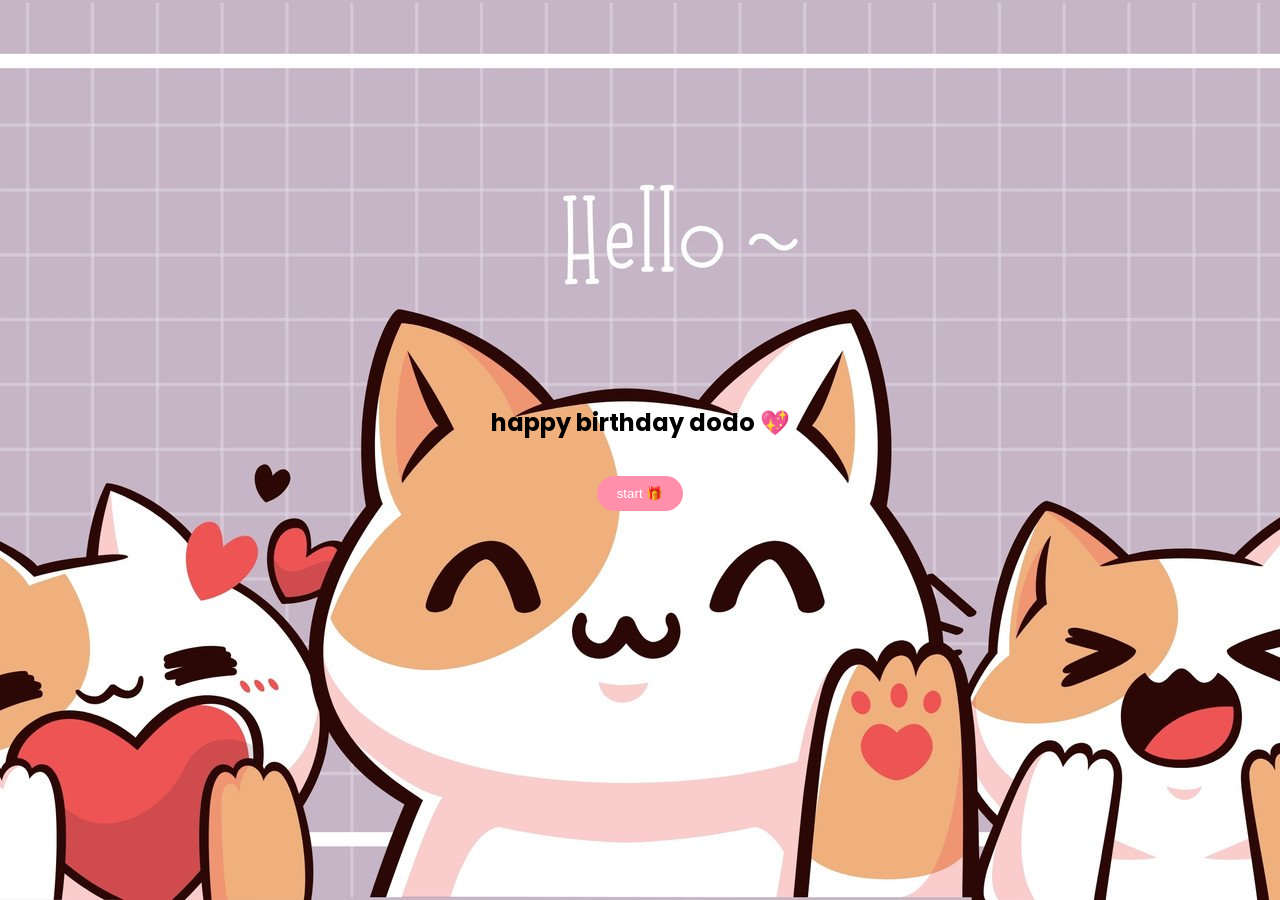
<file: index.html>
<!DOCTYPE html>
<html lang="en">
<head>
<meta charset="UTF-8">
<meta name="viewport" content="width=device-width, initial-scale=1.0">
<title>Happy Birthday Dodo 💖</title>

<link href="https://fonts.googleapis.com/css2?family=Poppins&family=Dancing+Script&display=swap" rel="stylesheet">

<style>

body{
margin:0;
font-family:'Poppins';
overflow:hidden;
}

/* screens */
.screen{
position:absolute;
width:100%;
height:100%;
display:flex;
flex-direction:column;
justify-content:center;
align-items:center;
opacity:0;
transition:0.8s;
pointer-events:none;
text-align:center;
}
.active{
opacity:1;
pointer-events:auto;
}

/* backgrounds */
#s1{background:url('bghello1.jpg') center/cover;}
#s2,#s3,#s4,#s5{background:url('bg1.jpg') center/cover;}

h1{
font-size:24px;
}

button{
padding:10px 20px;
border:none;
border-radius:20px;
background:#ff8fab;
color:white;
margin-top:20px;
}

/* cake */
.cake{
font-size:100px;
position:relative;
}

.candle{
position:absolute;
top:-20px;
font-size:22px;
}

.blown{
opacity:0.2;
}

/* gallery */
.gallery{
display:flex;
flex-wrap:wrap;
justify-content:center;
gap:10px;
}
.gallery img{
width:140px;
height:140px;
border-radius:12px;
}

/* letter */
#letter{
background:rgba(255,255,255,0.85);
padding:20px;
border-radius:20px;
width:80%;
max-width:400px;
font-family:'Dancing Script';
font-size:22px;
}

/* confetti */
.confetti{
position:fixed;
width:6px;
height:6px;
top:-10px;
animation:fall linear forwards;
}
@keyframes fall{
to{transform:translateY(100vh);}
}

</style>
</head>

<body>

<audio id="birthday" src="birthday.mp3"></audio>
<audio id="voice" src="voice.mpeg"></audio>
<audio id="typing" src="type.mp3"></audio>
<audio id="bgmusic" src="kesariya.mp3"></audio>

<!-- SCREEN 1 -->
<div class="screen active" id="s1">
<h1>happy birthday dodo 💖</h1>
<button onclick="next(2)">start 🎁</button>
</div>

<!-- SCREEN 2 -->
<div class="screen" id="s2">
<h1>make a wish & blow candles 🎂</h1>
<div class="cake" id="cake">🎂</div>
<p id="status">blow 🎤</p>
</div>

<!-- SCREEN 3 -->
<div class="screen" id="s3">
<h1>our memories 💖</h1>
<div class="gallery">
<img src="image01.jpeg">
<img src="image02.jpeg">
<img src="image03.jpeg">
<img src="image04.jpeg">
<img src="image05.jpeg">
</div>
<button onclick="next(4)">next 💌</button>
</div>

<!-- SCREEN 4 -->
<div class="screen" id="s4" style="background:url('image05.jpeg') center/cover;">
<div id="letter"></div>
<button id="nextBtn" onclick="goToVoice()" style="display:none;">next 💌</button>
</div>

<!-- SCREEN 5 -->
<div class="screen" id="s5">
<h1>for you 💖</h1>
<button onclick="playVoice()" style="font-size:30px;">🎤</button>
<p>tap to listen 🎧</p>
</div>

<script>
/* NAV */
function next(n){
document.querySelectorAll(".screen").forEach(s=>s.classList.remove("active"));
document.getElementById("s"+n).classList.add("active");

/* stop birthday when leaving cake */
if(n !== 2){
document.getElementById("birthday").pause();
}

if(n===2){
setupCandles();
startMic();
}

if(n===4){
document.getElementById("nextBtn").style.display="none";
showLetter();

/* start kesariya */
let bg = document.getElementById("bgmusic");
bg.currentTime = 0;
bg.play();
}
}

/* candles */
function setupCandles(){
let cake=document.getElementById("cake");

/* clear old candles */
cake.innerHTML = "🎂";

for(let i=0;i<4;i++){
let c=document.createElement("div");
c.className="candle";
c.innerHTML="🕯️";
c.style.left=(i*20)+"px";
cake.appendChild(c);
}
}

/* mic */
async function startMic(){
try{
const stream=await navigator.mediaDevices.getUserMedia({audio:true});
const ctx=new AudioContext();
const analyser=ctx.createAnalyser();
const source=ctx.createMediaStreamSource(stream);

source.connect(analyser);
const data=new Uint8Array(analyser.frequencyBinCount);

function detect(){
analyser.getByteFrequencyData(data);
let avg=data.reduce((a,b)=>a+b)/data.length;

if(avg>60){
blow();
return;
}
requestAnimationFrame(detect);
}
detect();

}catch(e){
console.log("mic blocked");
}
}

/* confetti */
function confetti(){
for(let i=0;i<50;i++){
let c=document.createElement("div");
c.className="confetti";
c.style.left=Math.random()*100+"vw";
c.style.background=`hsl(${Math.random()*360},100%,70%)`;
c.style.animationDuration=(2+Math.random()*2)+"s";

document.body.appendChild(c);
setTimeout(()=>c.remove(),3000);
}
}

/* blow */
function blow(){
document.querySelectorAll(".candle").forEach(c=>c.classList.add("blown"));
document.getElementById("status").innerText="YAY DODO 🎉";

let song = document.getElementById("birthday");
song.currentTime=0;
song.play();

confetti();

/* WAIT 15 SECONDS */
setTimeout(()=>next(3),15000);
}

/* letter */
const text=`happy birthday my love 💖

you are my safe place,
my chaos, my calm.

i’m so lucky to have you.`;

let i=0;

function showLetter(){
let el=document.getElementById("letter");
el.innerHTML="";
i=0;

function type(){
if(i<text.length){
el.innerHTML+=text[i];

let t=document.getElementById("typing");
t.currentTime=0;
t.play();

i++;
setTimeout(type,40);
}else{
/* show next button after typing */
document.getElementById("nextBtn").style.display="block";
}
}
type();
}

/* go to voice screen */
function goToVoice(){
document.getElementById("bgmusic").pause();
next(5);
}

/* play voice */
function playVoice(){
let v = document.getElementById("voice");
v.currentTime=0;
v.play();
}

</script>

</body>
</html>
</file>
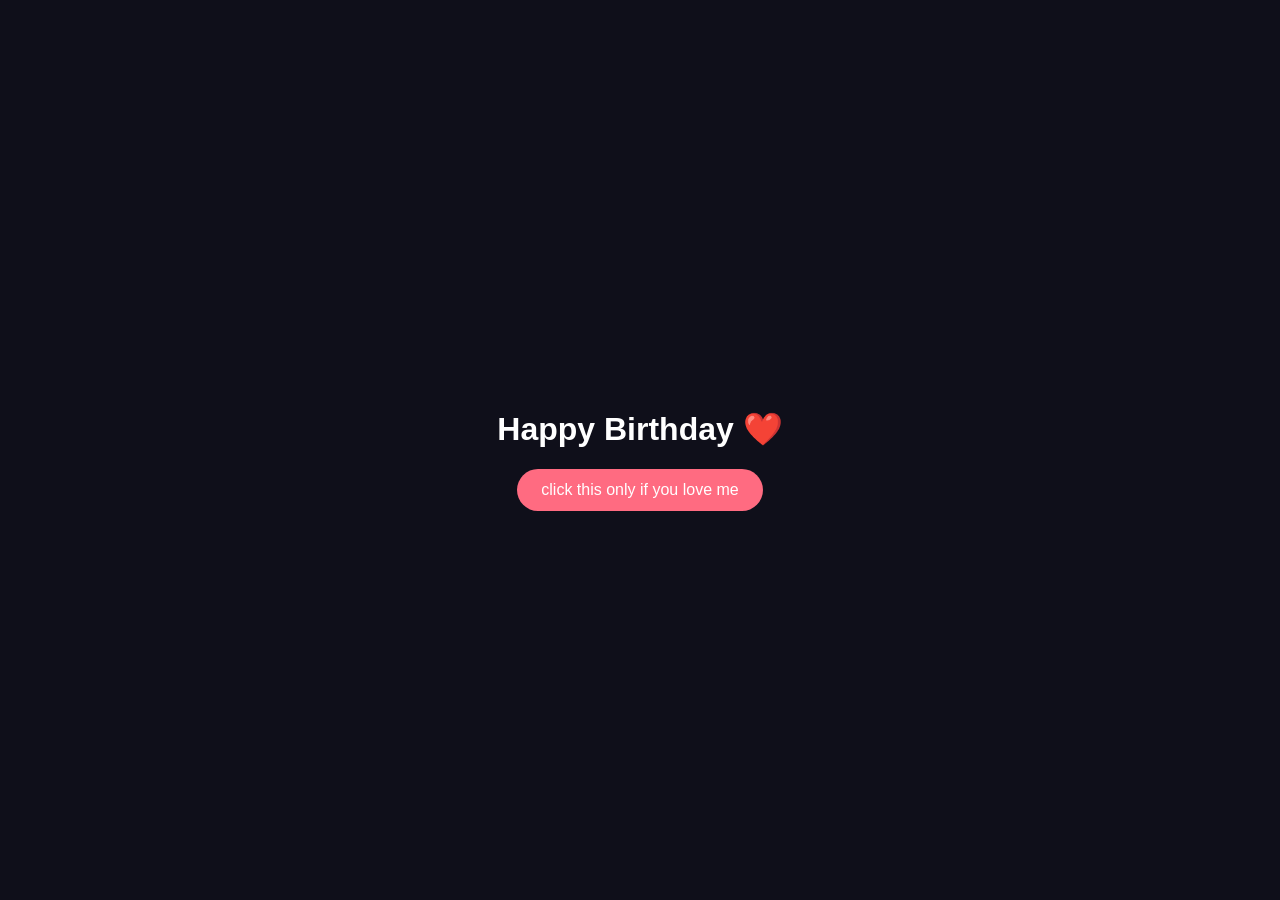
<file: intex.html>
<!DOCTYPE html>
<html lang="en">
<head>
<meta charset="UTF-8">
<title>For You ❤️</title>

<style>
body {
  margin: 0;
  font-family: 'Segoe UI', sans-serif;
  background: #0f0f1a;
  color: white;
  overflow: hidden;
  text-align: center;
}

.screen {
  position: absolute;
  width: 100%;
  height: 100%;
  display: flex;
  flex-direction: column;
  justify-content: center;
  align-items: center;
  transition: opacity 1s;
}

.hidden {
  opacity: 0;
  pointer-events: none;
}

button {
  padding: 12px 24px;
  border-radius: 30px;
  border: none;
  background: #ff6b81;
  color: white;
  font-size: 1rem;
  cursor: pointer;
}

#message {
  max-width: 600px;
  font-size: 1.2rem;
  line-height: 1.8;
}
</style>
</head>

<body>

<div class="screen" id="screen1">
  <h1>Happy Birthday ❤️</h1>
  <button onclick="nextScreen()">click this only if you love me</button>
</div>

<div class="screen hidden" id="screen2">
  <div id="message"></div>
  <br>
  <button onclick="showFinal()">one last thing 💌</button>
</div>

<div class="screen hidden" id="screen3">
  <h2>ps: you better have clicked this because you love me 😌❤️</h2>
</div>

<script>
function nextScreen() {
  document.getElementById("screen1").classList.add("hidden");
  document.getElementById("screen2").classList.remove("hidden");
  startTyping();
}

function showFinal() {
  document.getElementById("screen2").classList.add("hidden");
  document.getElementById("screen3").classList.remove("hidden");
}

const text = `happy birthday, my love ❤️

i don’t even know where to start,
because how do you explain someone who became your safe place so quietly?

you’re the calm in my chaos,
the softness i didn’t know i needed,
and somehow… my favorite person to be goofy with.

being with you feels like home.

i’d still choose you. always.`;

let i = 0;

function startTyping() {
  function type() {
    if (i < text.length) {
      document.getElementById("message").innerHTML += text.charAt(i);
      i++;
      setTimeout(type, 40);
    }
  }
  type();
}
</script>

</body>
</html>
</file>
